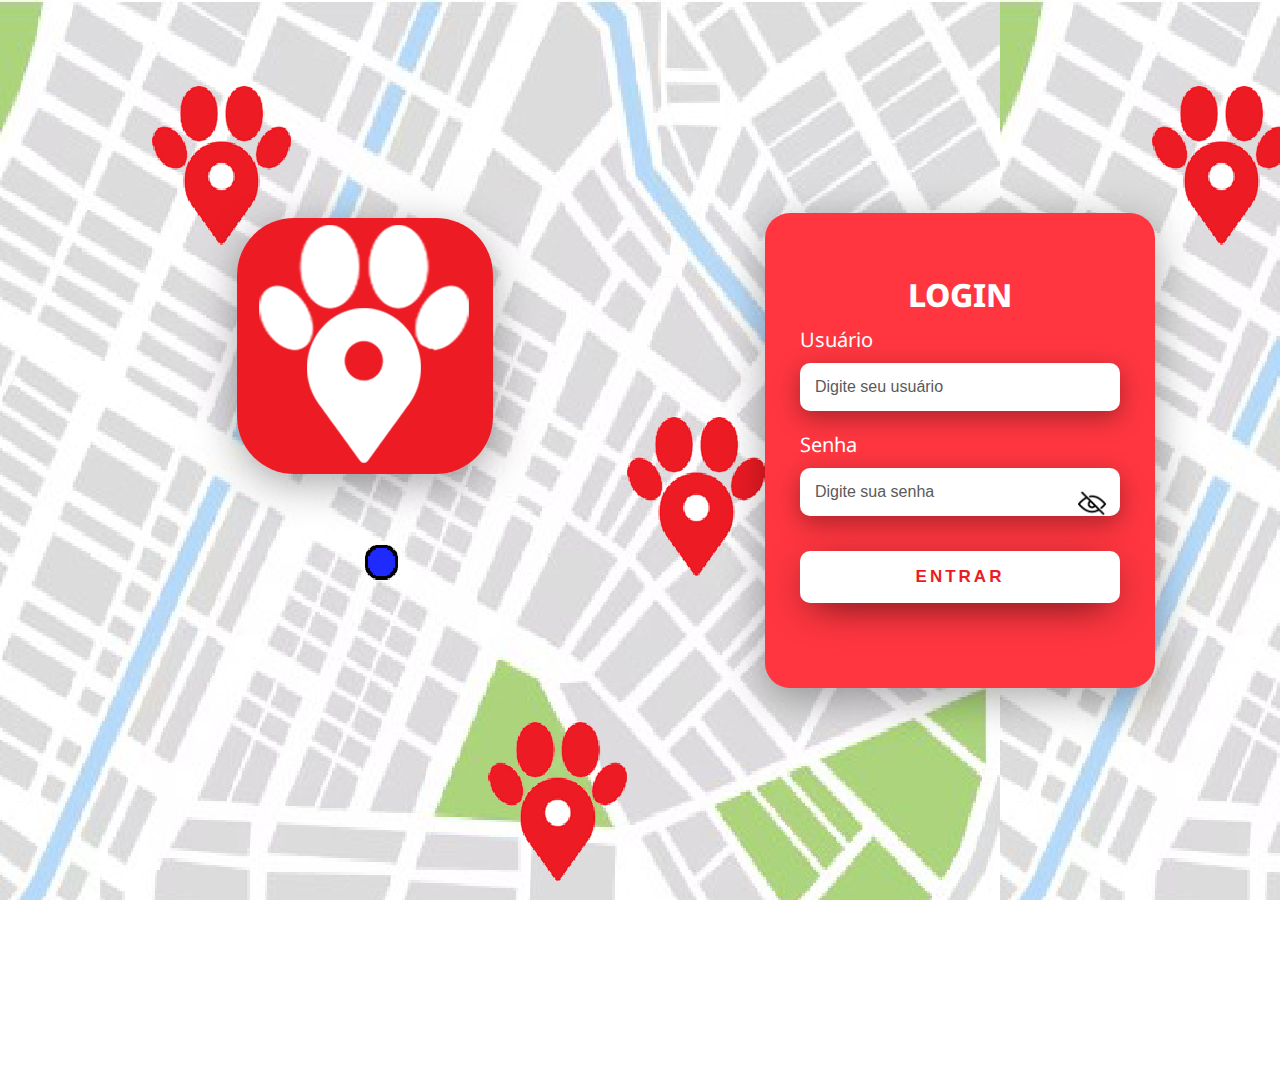
<file: index.html>
<!DOCTYPE html>
<html lang="pt-br">

<head>
    <meta charset="UTF-8">
    <meta name="viewport" content="width=device-width, initial-scale=1.0">
    <link rel="stylesheet" href="style.css">
    <link rel="icon" type="img" href="Projeto/img/PetNearIcone.png.png">
    <title>PetNear Login</title>
</head>

<body>
    
    <div class="main-login">
        <div class="esquerda-login">
            <img src="Projeto/img/PetNearIcone.png.png" class="imagem-esquerda">
        </div>

        <div class="card-login">
            <h1>LOGIN</h1>
            <div class="textfield">
                <label for="usuario">Usuário</label>
                <input type="text" name="usuario" placeholder="Digite seu usuário">
            </div>
            <div class="textfield">
                <label for="senha">Senha</label>
                <input type="password" name="senha" placeholder="Digite sua senha" id="senha">
                <div id="icon" onclick="showHide()"></div>
            </div>
            <button class="btn-login">Entrar</button>
        </div>

    </div>

    <script src="script.js"></script>
</body>

</html>
</file>
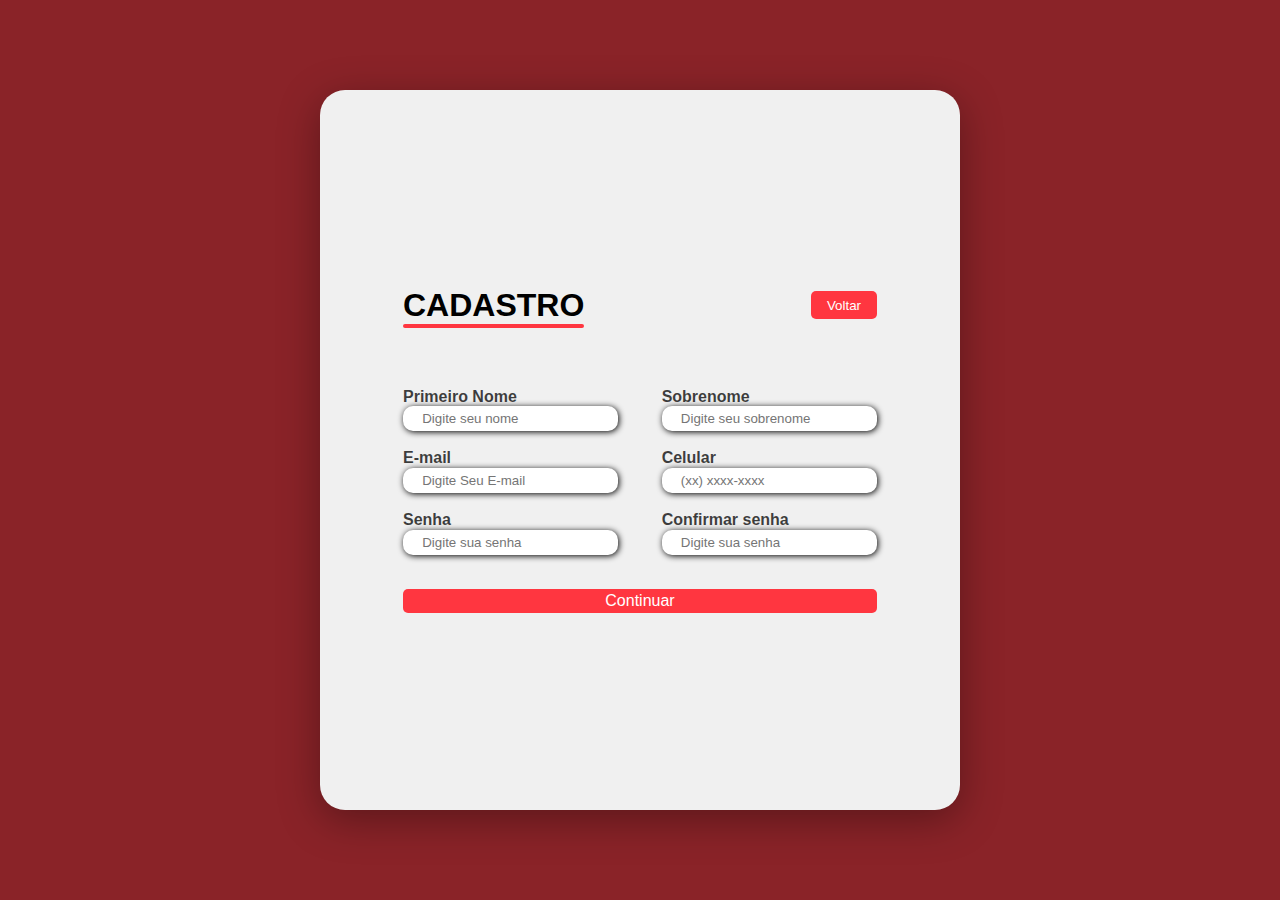
<file: CadastroPetNear/telaCadastro.html>
<!DOCTYPE html>
<html lang="en">
<head>
    <meta charset="UTF-8">
    <meta name="viewport" content="width=device-width, initial-scale=1.0">
    <title>Cadastro</title>
    <link rel="stylesheet" href="assets/css/style.css">
    <link rel="icon" type="img" href="assets/img/PetNearIcone.png.png">
</head>

<body>
<div class= "container">
    <div class="form">
        <form action="#">
            <div class=form-header>
                <div class="titulo">
                    <h1>CADASTRO</h1>
                </div>
                <div class="login-button">
                    <button><a href="#">Voltar</a></button>
                </div>
            </div>
            <div class="input-group">
                <div class="input-box">
                    <label for="firstname">Primeiro Nome</label>
                    <input type="text" name="firstname" id="firstname" placeholder="Digite seu nome" required>
                </div>
                
                <div class="input-box">
                    <label for="lastname">Sobrenome</label>
                    <input type="text" name="lastname" id="lastname" placeholder="Digite seu sobrenome" required>
                </div>

                <div class="input-box">
                    <label for="email">E-mail</label>
                    <input type="email" name="email" id="email" placeholder="Digite Seu E-mail" required>
                </div>

                <div class="input-box">
                    <label for="number">Celular</label>
                    <input type="tel" name="number" id="number" placeholder="(xx) xxxx-xxxx" required>
                </div>

                <div class="input-box">
                    <label for="password">Senha</label>
                    <input type="text" name="password" id="password" placeholder="Digite sua senha" required>
                </div>
                
                <div class="input-box">
                    <label for="password">Confirmar senha</label>
                    <input type="text" name="Confirmpassword" id="password" placeholder="Digite sua senha" required>
                </div>
            </div>

            <div class="continue-button">
                <button><a href="#">Continuar</a></button>
            </div>
        </form>
    </div>

</div>

    
</body>
</html>
</file>
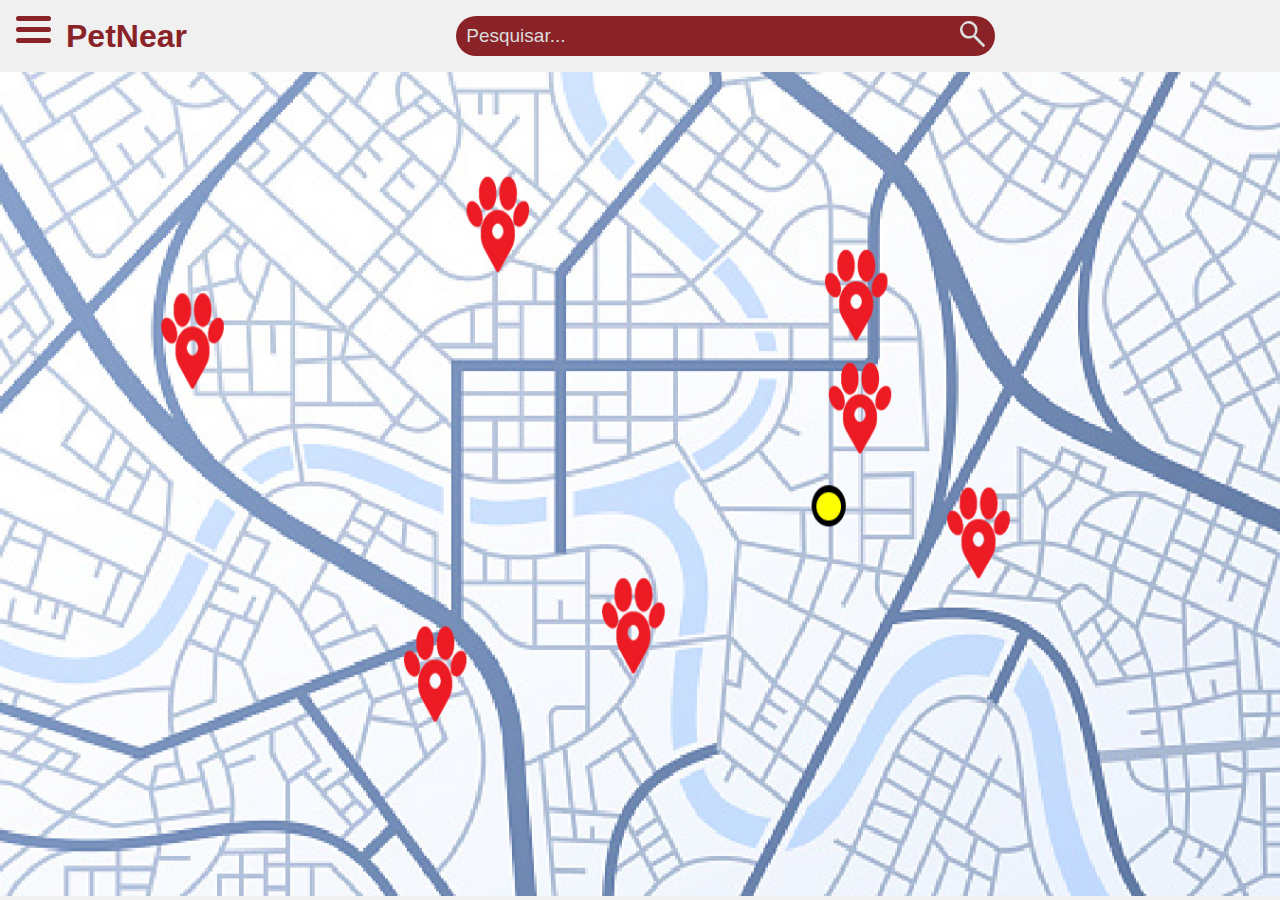
<file: TelaMenu/telaMenu.html>
<!DOCTYPE html>
<html lang="en">
<head>
    <meta charset="UTF-8">
    <meta name="viewport" content="width=device-width, initial-scale=1.0">
    <title>Menu PetNear</title>
    <link rel="stylesheet" href="assets/css/style.css">
    <link rel="icon" type="img" href="assets/img/PetNearIcone.png.png">

</head>

<body>
    <script src="assets/js/script.js"></script>
    
    <header>
        <nav class="nav-bar">
            <input type="checkbox" class="fakeclick">
        <div class="menu-hamburguer-linhas">
            <span></span>
            <span></span>
            <span></span>
        </div>
        <ul>
            <label for="switch">
                <input onclick="MudarTela()" type="button" id="switch" class="hidden-checkbox">Dark Mode
            </label>
            <li><a href="#">Configurações</a></li>
            <li><a href="#">Sair</a></li>
        </ul>
            <div class="Logo">
                <h1>PetNear</h1>
            </div>
            
            <div class="barraPesquisa">
                <div class="search-box">
                    <input type="text" class="search-txt" placeholder="Pesquisar...">
                    <a href="#" class="searchButton">
                        <picture> <img src="assets/img/lupasvg.svg" alt="Lupa de pesquisa" heigh=25 width=25> </picture>
                    </a>
                    
                </div>
            </div>
        </nav>

    </header>
    
    <div class="map">
        <picture><img src="assets/img/PetNearMapa.jpg" alt="mapa" class="imagem-mapa"></picture>
    </div>



</body>
</html>
</file>
<file: style.css>
@import url('https://fonts.googleapis.com/css2?family=Noto+Sans:wght@400;700&display=swap');

body{
    margin: 0;
    font-family: 'Noto Sans', sans-serif;
    position: fixed;


}

.main-login{
    width: 100vw;
    height: 100vh;
    background-image: url(Projeto/img/PetNearMapa.png);
    display: flex;
    justify-content: center;
    align-items: center;
    
}
.esquerda-login{
    width: 50vw;
    height: 100vw;
    display: flex;
    justify-content: center;
    align-items: center;
    flex-direction: column;
}
.imagem-esquerda{
    width: left;
    height: 256px;   
    margin-bottom: 32.5%;
    margin-right: 25%;
    border-radius: 57px;
    box-shadow: 0px 10px 40px #00000056;
}

.card-login{
    width: 25%;
    display: flex;
    justify-content: center;
    align-items: center;
    flex-direction: column;
    padding: 60px 35px;
    background: #ff3640;
    border-radius: 25px;
    box-shadow: 0px 10px 40px #00000056;
    z-index: 1;
}

.card-login > h1{
    color: #ffffff;
    font-weight: 800;
    margin: 0;
}

.textfield{
    width: 100%;
    display: flex;
    flex-direction: column;
    align-items: flex-start;
    justify-content: center;
    margin: 10px 0px;
}

#icon{
    position: absolute;
    top: 56%;
    right: 13.5% ;
    transform: translateY(-50%);
    background-image: url('Projeto/img/olhoFechado.png');
    background-size: cover;
    width: 30px;
    height: 30px;
    cursor: pointer;
}
#icon.hide{
    background-image: url('Projeto/img/olhoAberto.png');
    background-size: cover;
}

.textfield > input{
    width: 100%;
    border: none;
    border-radius: 10px;
    padding: 15px;
    background: #ffffff;
    color: #000000;
    font-size: 12pt;
    box-shadow: 0px 7px 25px #00000056;
    outline: nome;
    box-sizing: border-box;
}

.textfield >label{
    color: #ffffff;
    margin-bottom: 10px;
    font-size: 20px;
    
}


.textfield >input::placeholder{
    color: #5c5959;
}

.btn-login{
    width: 100%;
    padding: 16px 0px;
    margin: 25px;
    border: none;
    border-radius: 10px ;
    text-transform: uppercase;
    font-size: 17px;
    font-weight: 800;
    letter-spacing: 3px;
    color: #ed1b24;
    background: #ffffff;
    cursor: pointer;
    box-shadow: 0px 10px 40px -12px #000000ce ;
}
</file>
<file: CadastroPetNear/assets/css/style.css>
@import url('https://fonts.googleapis.com/css2?family=Noto+Sans:wght@400;700&display=swap');
* {
    padding: 0;
    margin: 0;
    box-sizing: border-box;
    font-family: 'inter', sans-serif;
}

body{
    width: 100%;
    height: 100vh;
    display: flex;
    justify-content: center;
    align-items: center;
    background-color: #8a2328
}

.container{
    width: 25%;
    height: 80vh;
    display: flex;
    justify-content: center;
    align-items: center;
    flex-direction: column;
    padding: 60px 35px;
    background: #f0f0f0;
    border-radius: 25px;
    box-shadow: 0px 10px 40px #00000056;
    z-index: 1;
}

.form{
    width: 50%;
    display: flex;
    justify-content: center;
    align-items: center;
    flex-direction: column;
    padding: 3rem;
}

.form-header{
margin-bottom: 3rem;
display: flex;
justify-content: space-between;
}
.login-button{
    display: flex;
    align-items: center;
}
.login-button button {
    border: none;
    background-color: #ff3640;
    padding: 0.4rem 1rem;
    border-radius: 5px;
    cursor: pointer;
}

.login-button button:hover {
    background-color: #a5242b;
}

.login-button button a {
    text-decoration: none;
    font-weight: 500;
    color: #ffff;
}

.form-header h1::after{
    content: ' ';
    display: block;
    width: 11.3rem;
    height: 0.3rem;
    background-color: #ff3640;
    margin: 0 auto;
    position: absolute;
    border-radius: 10px;
}

.input-group{
    display: flex;
    flex-wrap: wrap;
    justify-content: space-between;
    padding: 1rem 0;
}
.input-box{
    display: flex;
    flex-direction: column;
    margin-bottom: 1.1rem;
}
.input-box input{
    margin: 0.05rem 0;
    padding: 0.3rem 1.2rem;
    border: none;
    border-radius: 10px;
    box-shadow: 1px 1px 6px #000000;
}
.input-box input:hover{
    background-color: #eeeeee75;
}

.input-box input:focus-visible{
    outline: 1px solid #ff3640;
}
.input-box label{
    font-size: 1rem;
    font-weight:  600;
    color: #000000c0;
}

.continue-button button{
    width: 100%;
    margin-top: 0.0rem;
    border: none;
    background-color: #ff3640; 
    padding: 0.20rem;
    border-radius: 5px;
    cursor: pointer;
}
.continue-button button:hover{
    background-color: #a5242b;
}
.continue-button button a{
    text-decoration: none ;
    font-size: 1.0rem;
    font-weight: 500;
    color: #ffff;
}


/* A PARTIR DAQUI É O METODO RESPONSIVO*/


@media screen  and (max-width: 1330px) {
    .container{
        width: 50%;
    }

    .form{
        width: 100%;
    }
}
@media screen and (max-widht: 1064px) {
    .container {
        width: 90%;
        height: auto;
    }
    .input-group{
        flex-direction: column;
        overflow-y: scroll;
        flex-wrap: nowrap;
        max-height: 10rem;
        padding-right: 5rem;
    }
}
</file>
<file: TelaMenu/assets/css/style.css>
@import url('https://fonts.googleapis.com/css2?family=Noto+Sans:wght@400;700&display=swap');
* {
    padding: 0;
    margin: 0;
    box-sizing: border-box;
    font-family: 'inter', sans-serif;

}

:root{
    --headerup-color:#f0f0f0;
    --bodybg-color:#f0f0f0;
    --navul-color:#f0f0f0;
    --newred-color:#8a2328;
    --newredlist-color:#8a2328;
    --newredhover-color:#c53a3e;
}

.dark-mode:root{
    --headerup-color:#232323;
    --bodybg-color:#232323;
    --navul-color:#232323;
    --newred-color:#ff3640;
    --newredlist-color:#ff3640;
    --newredhover-color:#83272a;
}

body{
    width: 100%;
    height: 100vh;
    justify-content: center;
    align-items: center;
    background-color: var(--bodybg-color);
}


header{
background-color: var(--headerup-color);
box-shadow: 0px 3px 10px #464646;
}

.nav-bar{
    display: flex;
    justify-content: space-between;
    padding: 1rem 1rem;
}


.Logo{
    display: flex;
    align-items: center;
}


.Logo h1{
    color: var(--newred-color);
    left: 0;
    top: 0;
    margin-left: 50px;
}

.fakeclick{
    position: absolute;
    z-index: 1000;
    width: 35px;
    height: 35px;
    opacity: 0;
    cursor: pointer;
}

.menu-hamburguer-linhas{
    position: absolute;
    z-index: 999;
    width: 35px;
    height: 35px;
}

.menu-hamburguer-linhas span{
    display: block;
    width: 35px;
    height: 5px;
    margin-bottom: 6px;
    background-color: var(--newred-color);
    border-radius: 3px;
    transition: all ease .2s;
}

.fakeclick:checked~.menu-hamburguer-linhas span{
    background-color:var(--newred-color);
}

.fakeclick:checked~.menu-hamburguer-linhas span:nth-child(1){
    transform-origin: 0% 0%;
    transform: rotate(45deg);
}
.fakeclick:checked~.menu-hamburguer-linhas span:nth-child(2){
    opacity: 0;
}
.fakeclick:checked~.menu-hamburguer-linhas span:nth-child(3){
    transform-origin: 0% 100%;
    transform: rotate(-45deg);
}

.nav-bar ul{
    position: absolute;
    z-index: 998;
    left: 0;
    top: 0;
    width: 300px;
    border-radius: 3px;
    padding-top: 100px;
    background-color:var(--navul-color);
    margin-left: -300px;
    transition: all ease .2s;
}

.fakeclick:checked~ ul{
    margin-left: 0;
}

.nav-bar ul li{
    padding: 10px 30px;
}

.nav-bar ul li a{
    text-decoration: none;
    color: var(--newredlist-color);
    font-size: 22px;
    transition: all ease .2s;
}

.nav-bar ul label{
    padding: 10px 1px;
    margin-left: 25px;
    color: var(--newred-color);
    flex-direction: column;
    font-size: 22px;
    cursor: pointer;
    align-items: center;
    transition: all ease .2s;
}

.nav-bar ul label:hover{
    color: #c53a3e;
    
}
.hidden-checkbox{
    opacity: 0;
}

.nav-bar ul li a:hover{
    color: #c53a3e;

}

.barraPesquisa{
    width: 100vw;
    height: 9%;
    display: flex;
    justify-content: center;
    align-items: center;
    border-radius: 5px;
}

.search-box {
    top: 2.0%;
    background: var(--newred-color);
    height: 40px;
    width: 50%;
    padding: 10px;
    border-radius: 40px;
    display: flex;
    justify-content: space-between;
    align-items: center;
    ::placeholder{color:#DCDCDC}
    
} 

.search-txt{
border: none;
background: none;
outline: none;
padding: 0%;
color: #f0f0f0;
font-size: 19px;
line-height: 40px;
}


.map{
    width: 100%;
    height: calc(100vh - 76px);
}

.imagem-mapa{
    width: 100%;
    height: calc(100vh - 76px);
  
}
</file>
